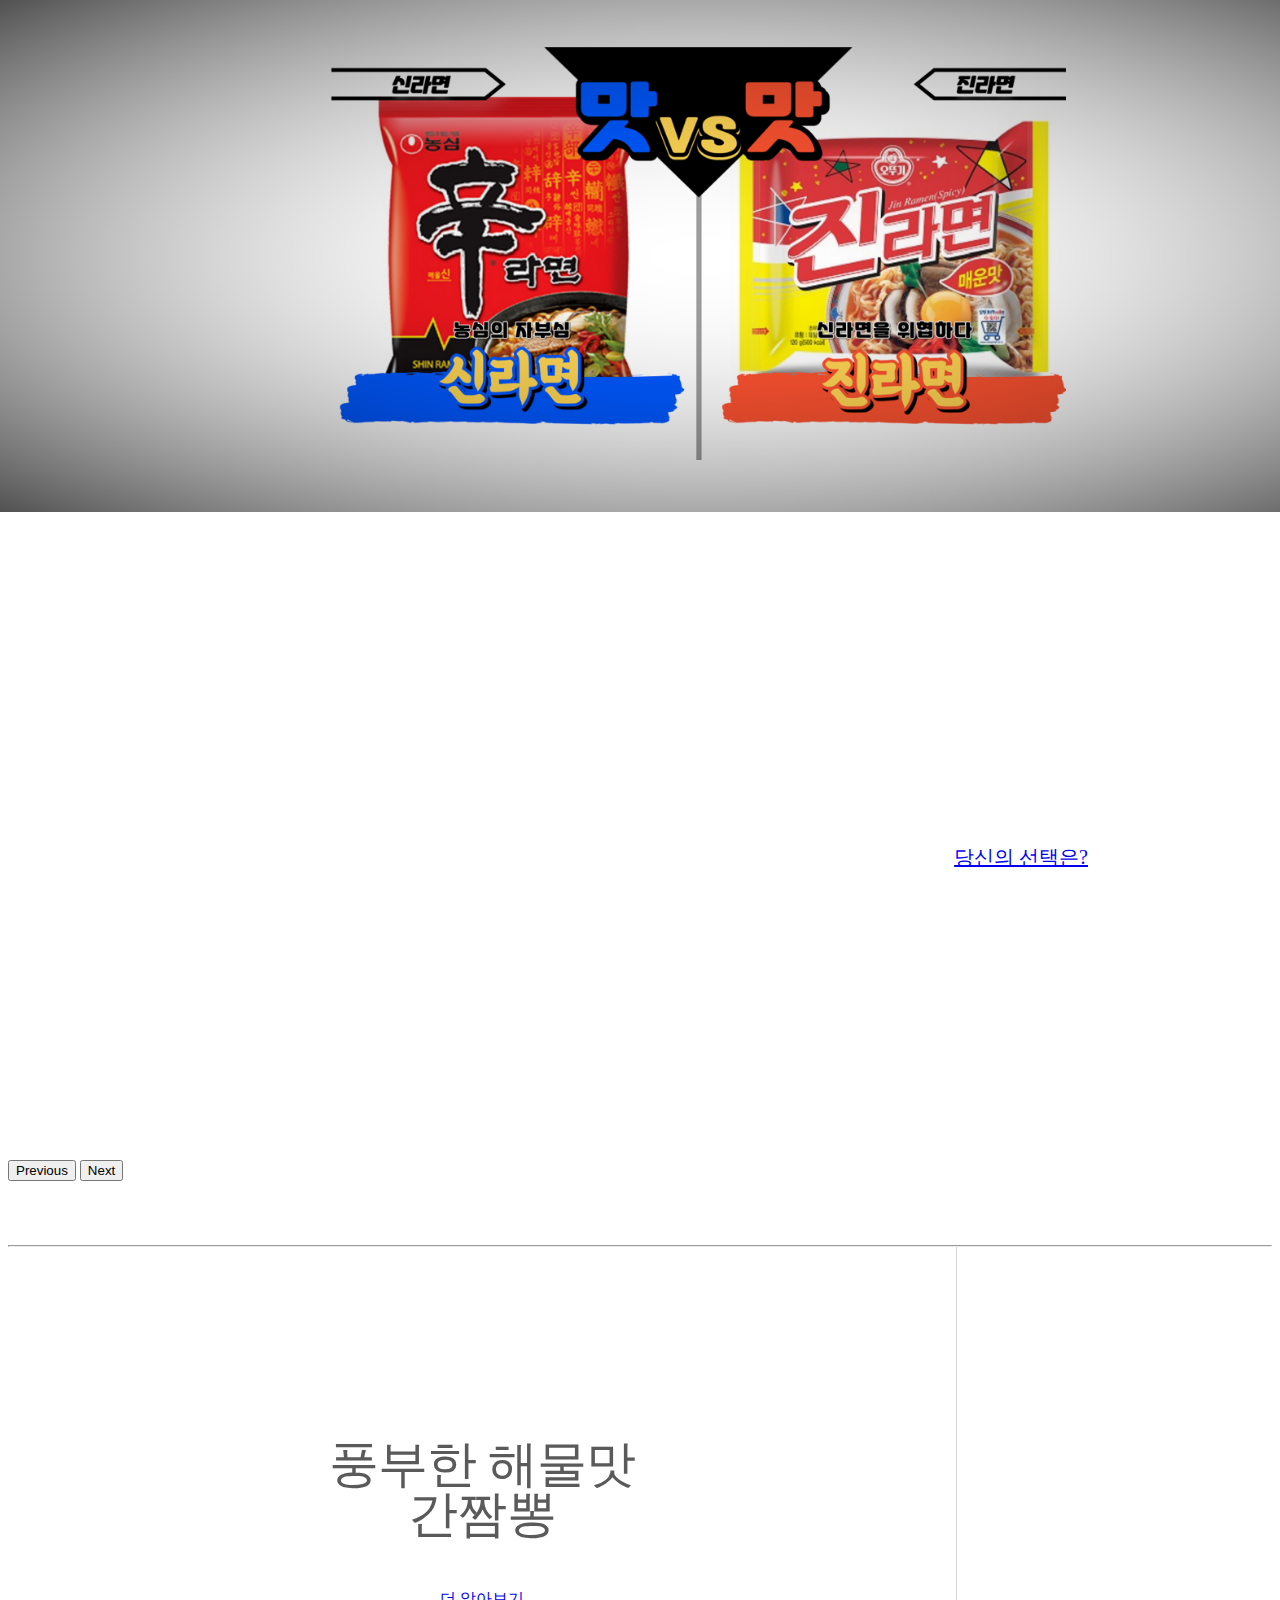
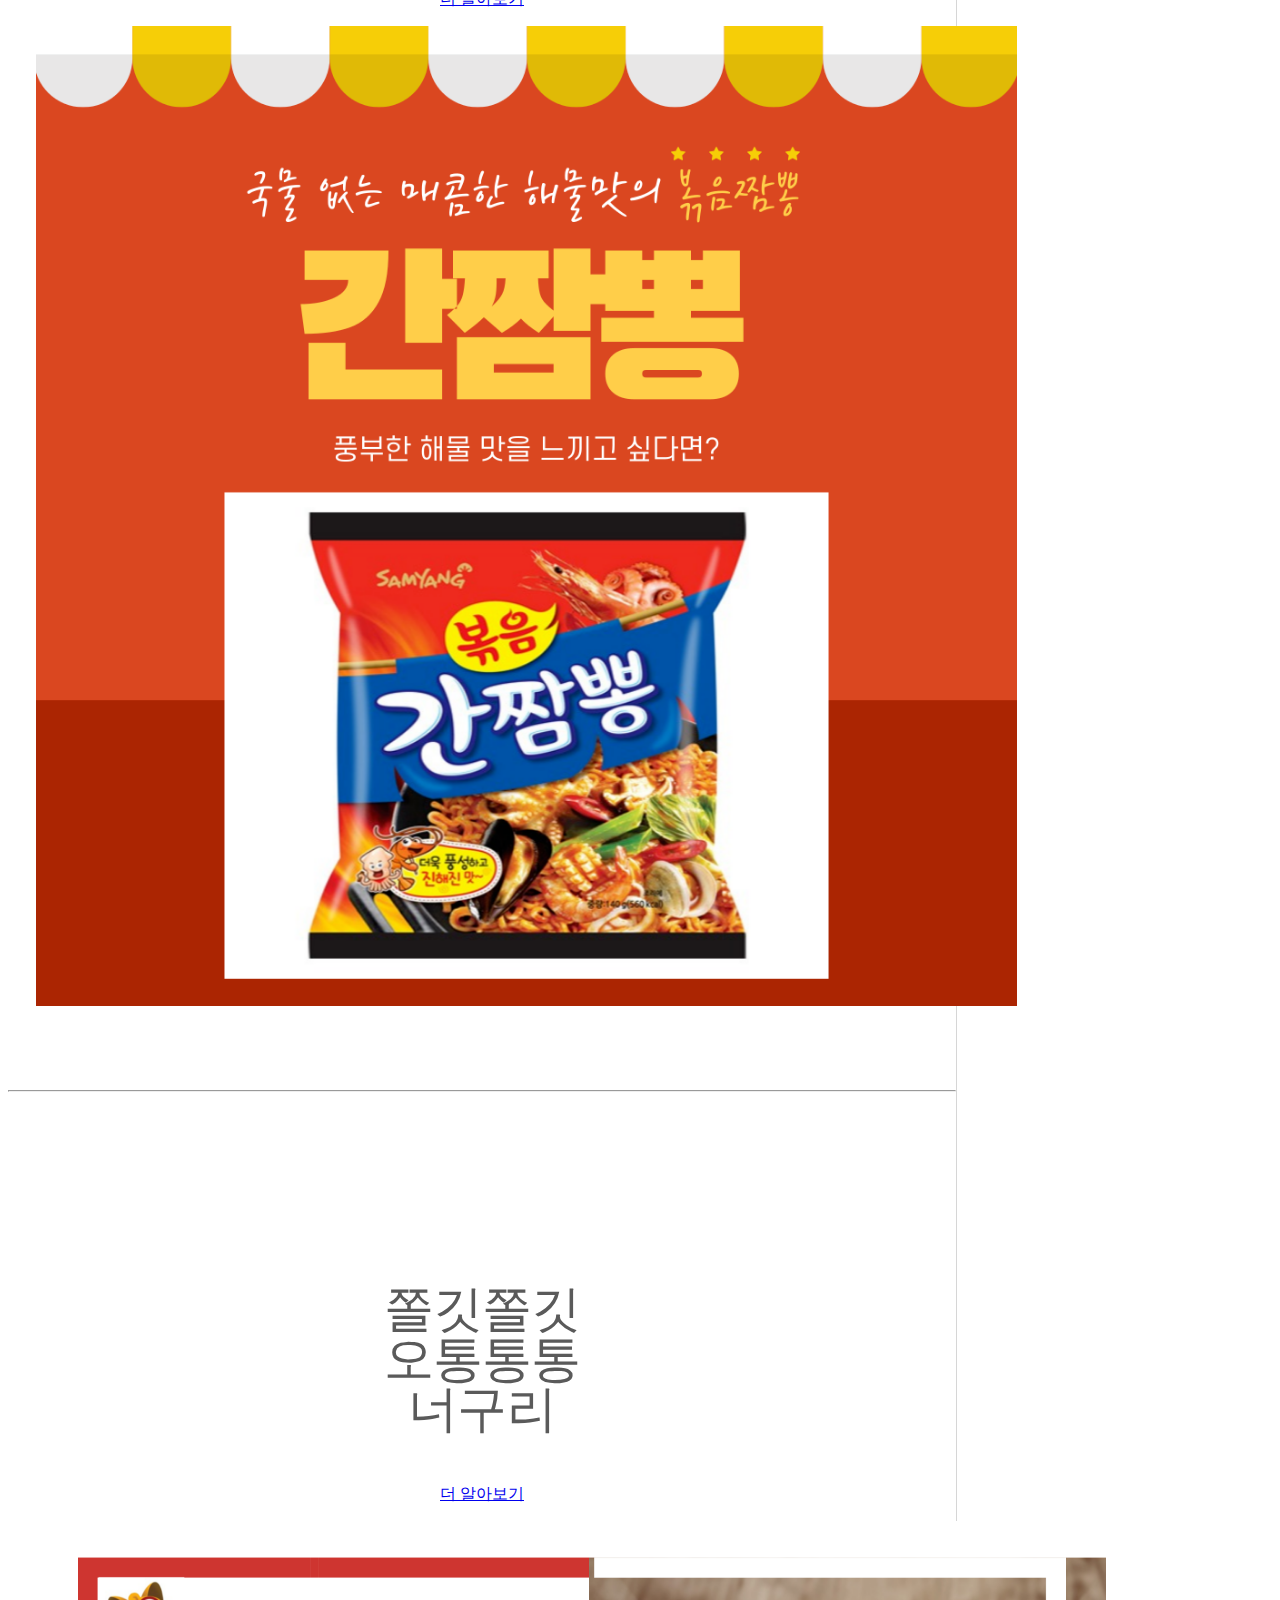
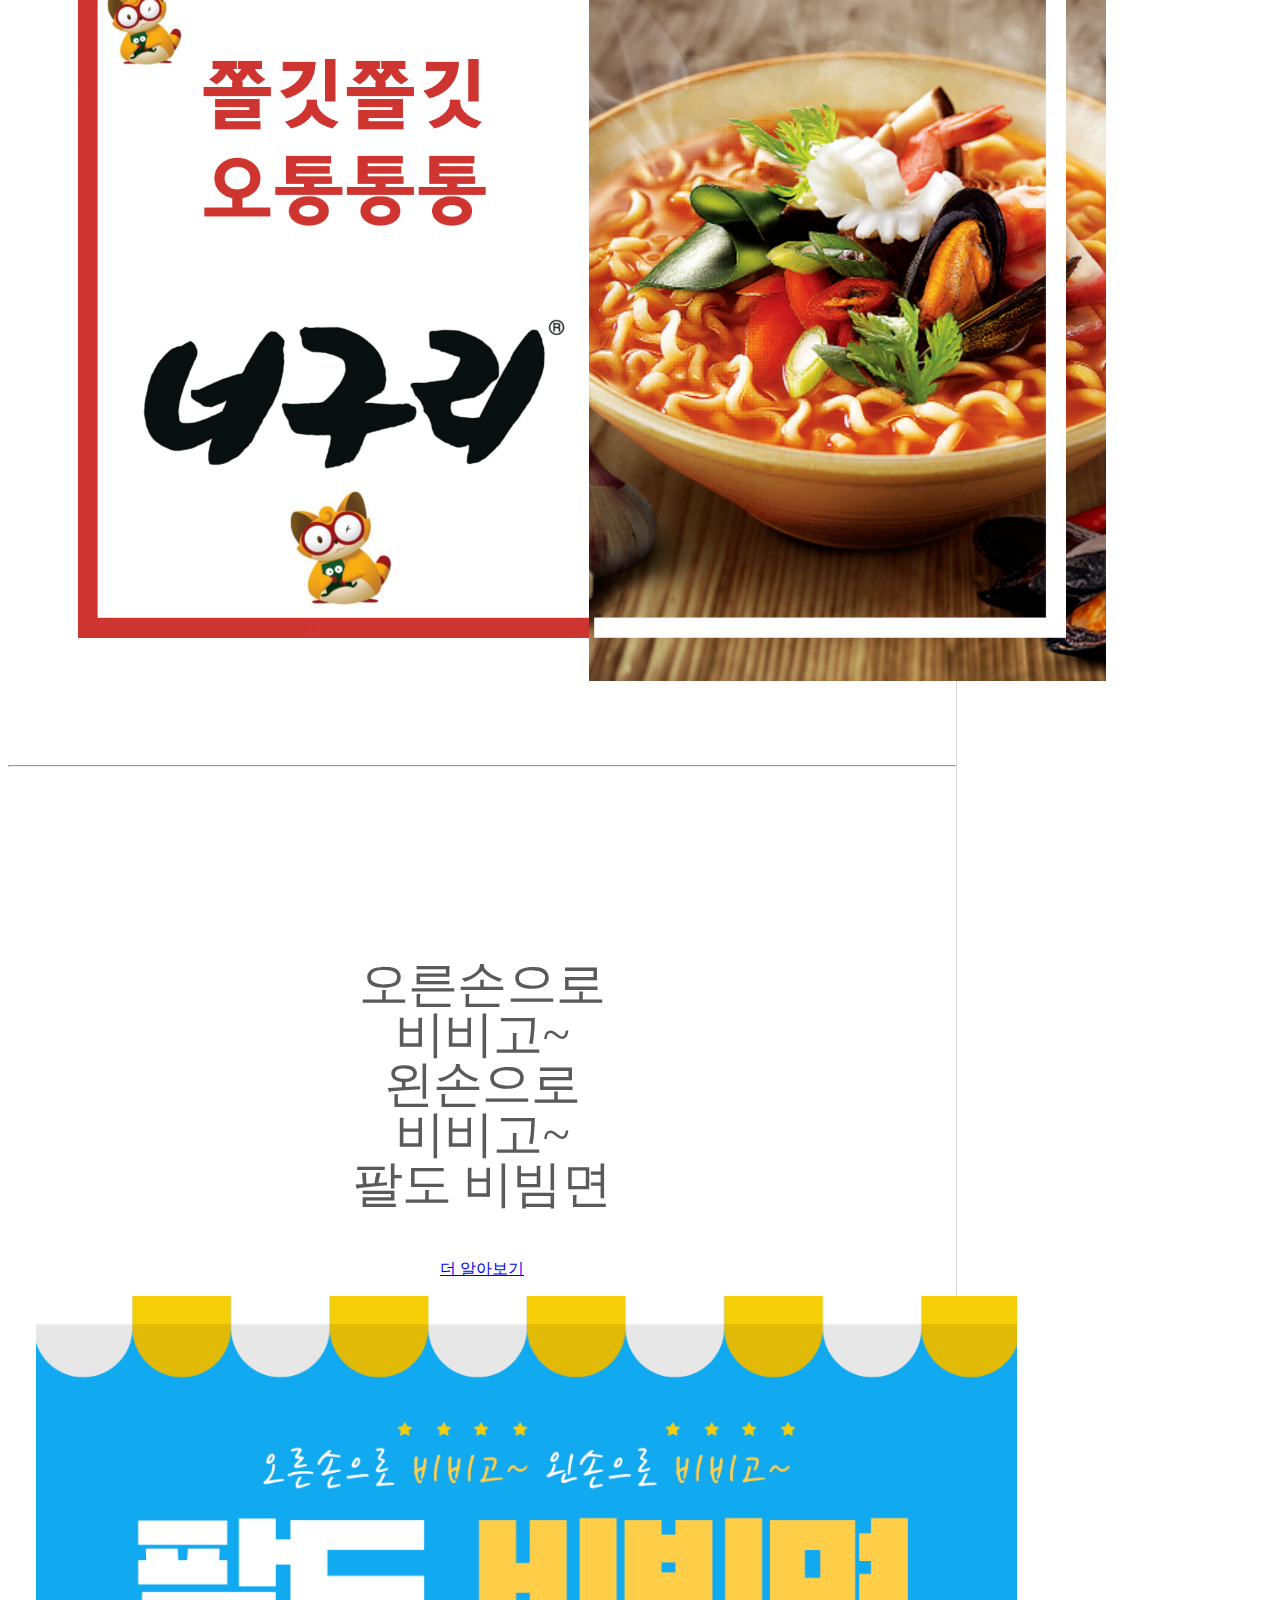
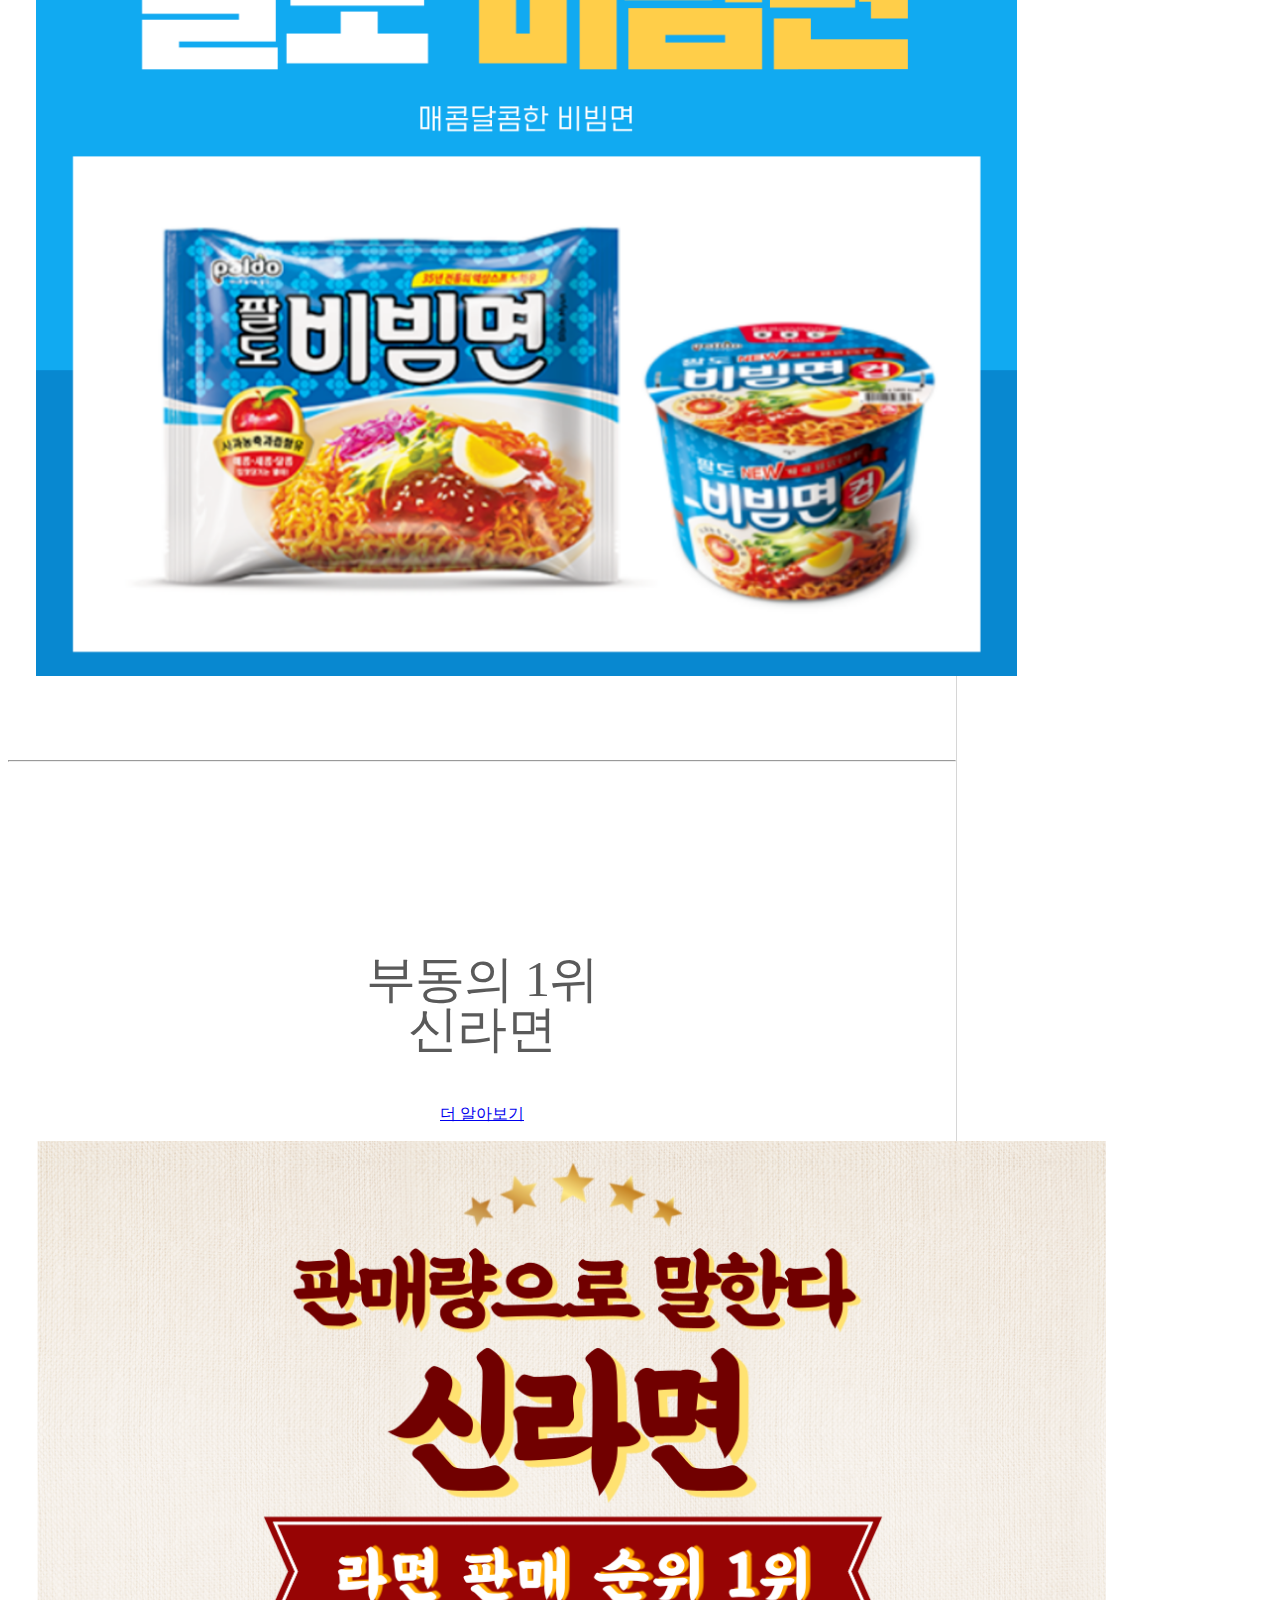
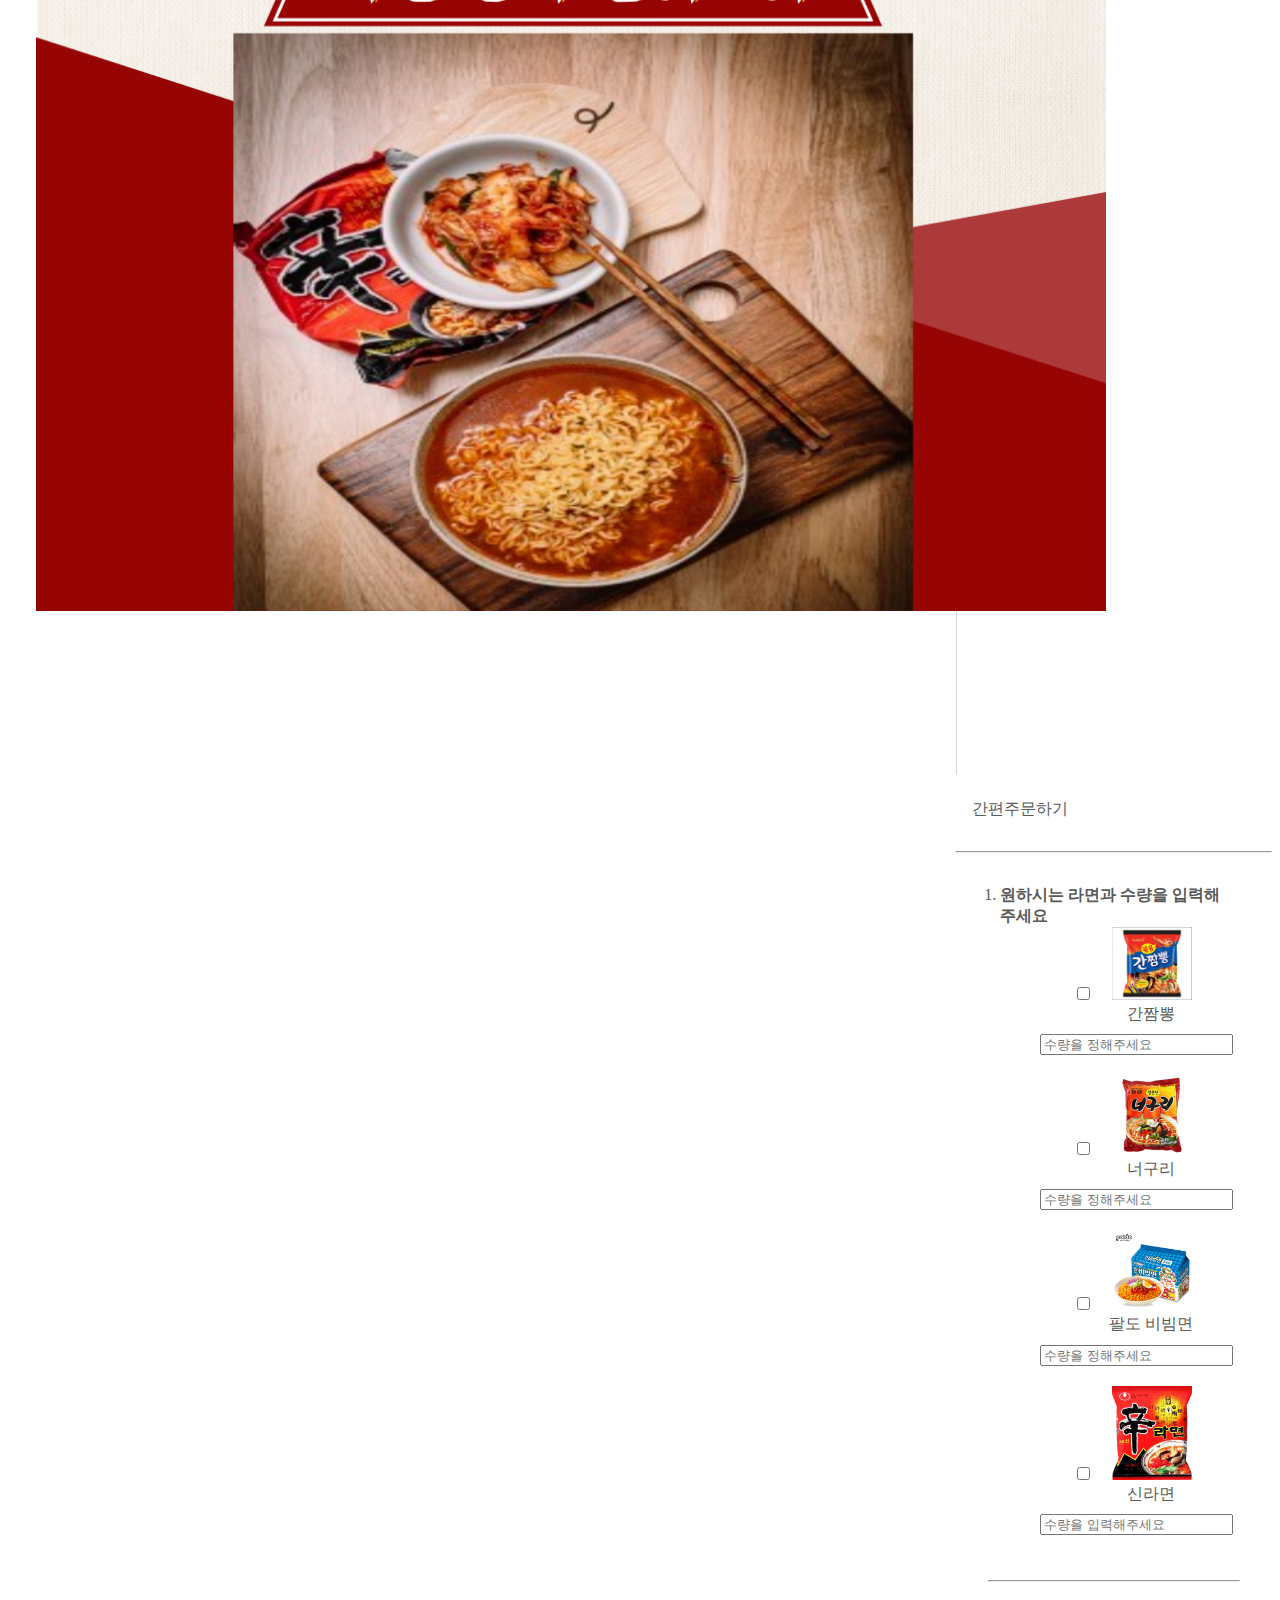
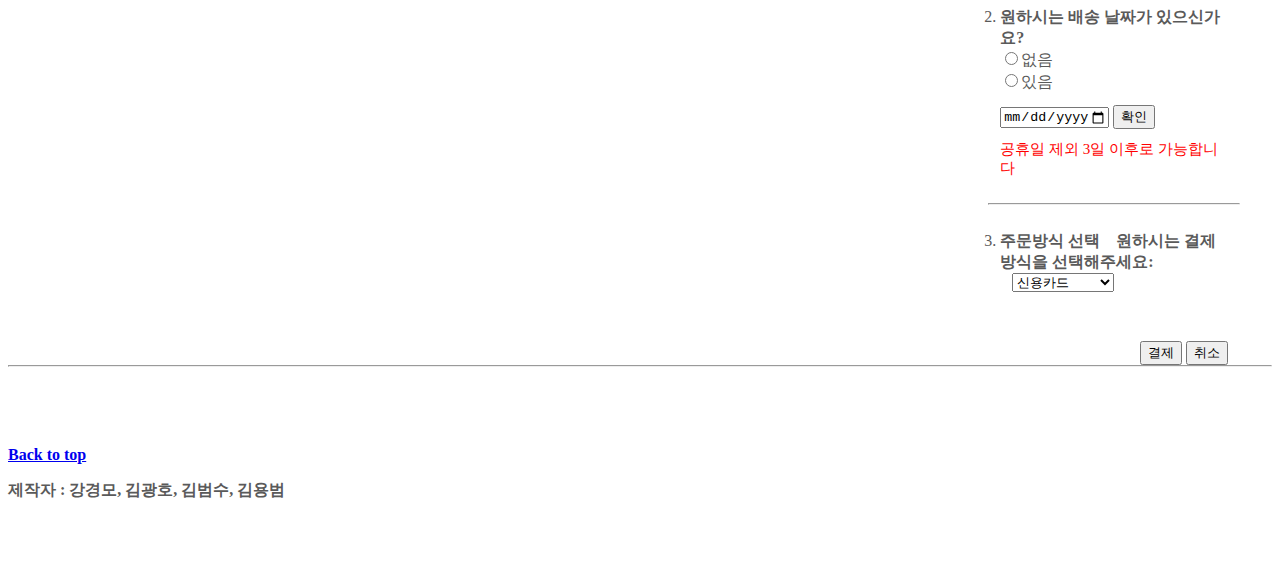
<file: 0721 첫프로젝트/index.html>
<!doctype html>
<html lang="en">

<head>
    <meta charset="utf-8">
    <meta name="viewport" content="width=device-width, initial-scale=1">
    <meta name="description" content="">
    <meta name="author" content="Mark Otto, Jacob Thornton, and Bootstrap contributors">
    <meta name="generator" content="Hugo 0.84.0">
    <title>4조 라면 소개 페이지</title>

    <link rel="canonical" href="https://getbootstrap.com/docs/5.0/examples/carousel/">

    <!-- Bootstrap core CSS -->
    <link rel="stylesheet" href="https://cdn.jsdelivr.net/npm/bootstrap@5.0.2/dist/css/bootstrap.min.css" integrity="sha384-EVSTQN3/azprG1Anm3QDgpJLIm9Nao0Yz1ztcQTwFspd3yD65VohhpuuCOmLASjC" crossorigin="anonymous">

    <style>
        .bd-placeholder-img {
            font-size: 1.125rem;
            text-anchor: middle;
            -webkit-user-select: none;
            -moz-user-select: none;
            user-select: none;
        }

        @media (min-width: 768px) {
            .bd-placeholder-img-lg {
                font-size: 3.5rem;
            }
        }
    </style>


    <!-- Custom styles for this template -->
    <link href="carousel.css" rel="stylesheet">
</head>

<body>

    <!-- 내비바 -->

    <header>
        <nav class="navbar navbar-expand-md navbar-dark fixed-top bg-dark">
            <div class="container-fluid">
                <!-- A-4조 로고 넣기 -->
                <a href="index.html"><img id="logo" src="logo.png" alt="" width="30px"></a>
                <a class="navbar-brand" href="index.html">A-4조</a>
                <button class="navbar-toggler" type="button" data-bs-toggle="collapse" data-bs-target="#navbarCollapse" aria-controls="navbarCollapse" aria-expanded="false" aria-label="Toggle navigation">
                    <span class="navbar-toggler-icon"></span>
                </button>
                <div class="collapse navbar-collapse" id="navbarCollapse">
                    <ul class="navbar-nav me-auto mb-2 mb-md-0">
                        <li class="nav-item">
                            <a class="nav-link active" aria-current="page" href="#"></a>
                        </li>
                        <li class="nav-item">
                            <a class="nav-link" href="#"></a>
                        </li>
                        <li class="nav-item">
                            <a class="nav-link disabled" href="#" tabindex="-1" aria-disabled="true"></a>
                        </li>
                    </ul>

                    <!-- 로그인 회원가입 페이지로 이동  -->

                    <ul id="login_SignUp" class="navbar-nav">
                        <li class="nav-item">
                            <a class="nav-link" aria-current="page" href="login.html">로그인</a>
                        </li>
                        <li class="nav-item">
                            <a class="nav-link" href="signup.html">회원가입</a>
                        </li>
                    </ul>
                </div>
            </div>
        </nav>
    </header>
    <!-- 메인페이지 시작  -->
    <main>

        <div id="myCarousel" class="carousel slide" data-bs-ride="carousel">
            <div class="carousel-indicators">
                <button type="button" data-bs-target="#myCarousel" data-bs-slide-to="0" class="active" aria-current="true" aria-label="Slide 1"></button>
                <button type="button" data-bs-target="#myCarousel" data-bs-slide-to="1" aria-label="Slide 2"></button>
            </div>

            <!-- 첫번째 배너 넣기 -->

            <div class="carousel-inner">
                <div class="carousel-item active">
                    <img src="baner.png" alt="baner">
                    <div class="container">
                        <div class="carousel-caption text-start">
                            <h1 id="baner">우리의 맛</h1>
                            <p id="baner">라면 소개</p>
                            <p><a class="btn btn-lg btn-primary" href="#">View Detail</a></p>
                        </div>
                    </div>
                </div>

                <!-- 두번째 배너 넣기 -->

                <div class="carousel-item">
                    <img src="baner2.png" alt="">

                    <div class="container">
                        <div class="carousel-caption text-end">
                            <p><a class="btn btn-lg btn-primary" href="#">당신의 선택은?</a></p>
                        </div>
                    </div>
                </div>
            </div>

            <!-- 배너 이동 버튼 -->

            <button class="carousel-control-prev" type="button" data-bs-target="#myCarousel" data-bs-slide="prev">
                <span class="carousel-control-prev-icon" aria-hidden="true"></span>
                <span class="visually-hidden">Previous</span>
            </button>
            <button class="carousel-control-next" type="button" data-bs-target="#myCarousel" data-bs-slide="next">
                <span class="carousel-control-next-icon" aria-hidden="true"></span>
                <span class="visually-hidden">Next</span>
            </button>
        </div>


        <!-- Marketing messaging and featurettes
  ================================================== -->
        <!-- Wrap the rest of the page in another container to center all the content. -->




        <!-- START THE FEATURETTES -->

        <!-- 메인페이지 시작  -->

        <hr class="featurette-divider">

        <!-- 간짬뽕 설명 페이지 -->

        <div>
            <section>
                <div id="section1" class="row featurette content">
                    <div class="col-md-7">
                        <h2 class="featurette-heading">풍부한 해물맛 <span class="text-muted"> <br>간짬뽕</span></h2>
                        <p><a class="btn btn-lg btn-primary" href="간짬뽕2.html">더 알아보기</a></p>
                    </div>
                    <div class="col-md-5">
                        <img id="a11" src="a11.png" alt="" width="110%">
                    </div>
                </div>

                <hr class="featurette-divider">

                <!-- 너구리 설명 페이지 -->

                <div id="section2" class="row featurette content">
                    <div class="col-md-7 order-md-2">
                        <h2 class="featurette-heading">쫄깃쫄깃<br> 오통통통 <span class="text-muted"><br>너구리</span></h2>
                        <p><a class="btn btn-lg btn-primary" href="너구리.html">더 알아보기</a></p>
                    </div>
                    <div class="col-md-5 order-md-1">
                        <img id="a11" src="a21.png" alt="" width="120%">

                    </div>
                </div>

                <hr class="featurette-divider">
                <!-- 팔도 비빔면 설명 페이지 -->
                <div id="section3" class="row featurette content">
                    <div class="col-md-7">
                        <h2 class="featurette-heading">오른손으로 <br>비비고~ <br>왼손으로<br> 비비고~ <span class="text-muted"><br>팔도 비빔면</span></h2>
                        <p><a class="btn btn-lg btn-primary" href="비빔면.html">더 알아보기</a></p>
                    </div>
                    <div class="col-md-5">
                        <img id="a11" src="a31.png" alt="" width="110%">

                    </div>
                </div>

                <hr class="featurette-divider">

                <!-- 신라면 설명 페이지 -->

                <div id="section4" class="row featurette content">
                    <div class="col-md-7 order-md-2">
                        <h2 class="featurette-heading">부동의 1위 <span class="text-muted"><br>신라면</span></h2>
                        <p><a class="btn btn-lg btn-primary" href="신라면.html">더 알아보기</a></p>
                    </div>
                    <div class="col-md-5 order-md-1">
                        <img id="a11" src="a41.png" alt="" width="120%">

                    </div>
                </div>

            </section>

            <!-- aside 간편주문 -->

            <aside>
                <form>
                    <div class="aside-content">
                        <div>
                            <p id="order-text">간편주문하기</p>
                        </div>

                        <hr class="aside-divider">

                        <ol>
                            <li class="aside-ol">
                                <b>원하시는 라면과 수량을 입력해주세요</b>
                                <ul>
                                    <li>
                                        <div class="check">
                                            <label for="a1"><input class="checkbox" type="checkbox" id="a1"><img class="ramen-image" id="a1" src="a1.png" alt="" width="80px"><div class="ramen_name">간짬뽕</div></label>
                                            <div class="number">
                                                <input type="number" name="number" value="" min:"1" max:"100" width="20px" placeholder="수량을 정해주세요">
                                            </div>
                                        </div>
                                    </li>
                                    <li>
                                        <div class="check">
                                            <label for="a2"><input class="checkbox" type="checkbox" id="a2"><img class="ramen-image" id="a2" src="a2.png" alt="" width="80px"><div class= "ramen_name">너구리</div></label>
                                            <div class="number">
                                                <input type="number" name="number" value="" min:"1" max:"100" width="20px" placeholder="수량을 정해주세요">
                                            </div>
                                        </div>
                                    </li>
                                    <li>
                                        <div class="check">
                                            <label for="a3"><input class="checkbox" type="checkbox" id="a3"><img class="ramen-image" id="a3" src="a3.png" alt="" width="80px"><div class="ramen_name">팔도 비빔면</div></label>
                                            <div class="number">
                                                <input type="number" name="number" value="" min:"1" max:"100" width="20px" placeholder="수량을 정해주세요">
                                            </div>
                                        </div>
                                    </li>
                                    <li>
                                        <div class="check">
                                            <label for="a4"><input class="checkbox" type="checkbox" id="a4"><img class="ramen-image" id="a4" src="a4.png" alt="" width="80px"><div class="ramen_name">신라면</div></label>
                                            <div class="number">
                                                <input type="number" name="number" value="" min-"1" max="100" width="20px" placeholder="수량을 입력해주세요">
                                            </div>
                                        </div>
                                    </li>
                                </ul>
                            </li>

                            <hr class="aside-divider">

                            <li class="aside-ol">
                                <b>원하시는 배송 날짜가 있으신가요?</b>
                                <div class="post">
                                    <label for="post1"><input id="post1" type="radio" name="checkdate">없음</label>
                                    <br>
                                    <label for="post2"><input id="post2" type="radio" name="checkdate">있음</label>
                                    <br>
                                    <input id="post2" type="date" name="date" value="date" min="2021-07-21" max="2022-01-01" required>
                                    <span class="validity"></span>
                                    <!-- 날짜 유효성 검사 실시 -->
                                    <input type="submit" value="확인">
                                    <div class="checkday">공휴일 제외 3일 이후로 가능합니다</div>
                                </div>
                            </li>

                            <hr class="aside-divider">

                            <li class="aside-ol">
                                <b>주문방식 선택<b>
                                <label for="pay">원하시는 결제방식을 선택해주세요:</label>
                                <select id="pay" name="pay">.
                                    <option value="creit">신용카드</option>
                                    <option value="account">무통장입금</option>
                                    <option value="easypay">간편결제</option>
                                </select>
                                <div class="submit">
                                    <input type="submit" value="결제">
                                    <input type="submit" value="취소">
                                </div>
                            </li>
                        </ol>
                    </div>
                </form>
            </aside>
        </div>

        <hr id="footer-divider" class="featurette-divider">

        <!-- /END THE FEATURETTES -->
        <!-- /.container -->


        <!-- FOOTER -->
        <footer class="container">
            <p class="float-end"><a href="#">Back to top</a></p>
            <p>제작자 : 강경모, 김광호, 김범수, 김용범</p>
        </footer>
    </main>

    <script src="https://cdn.jsdelivr.net/npm/bootstrap@5.0.2/dist/js/bootstrap.min.js" integrity="sha384-cVKIPhGWiC2Al4u+LWgxfKTRIcfu0JTxR+EQDz/bgldoEyl4H0zUF0QKbrJ0EcQF" crossorigin="anonymous"></script>



</body>

</html>
</file>
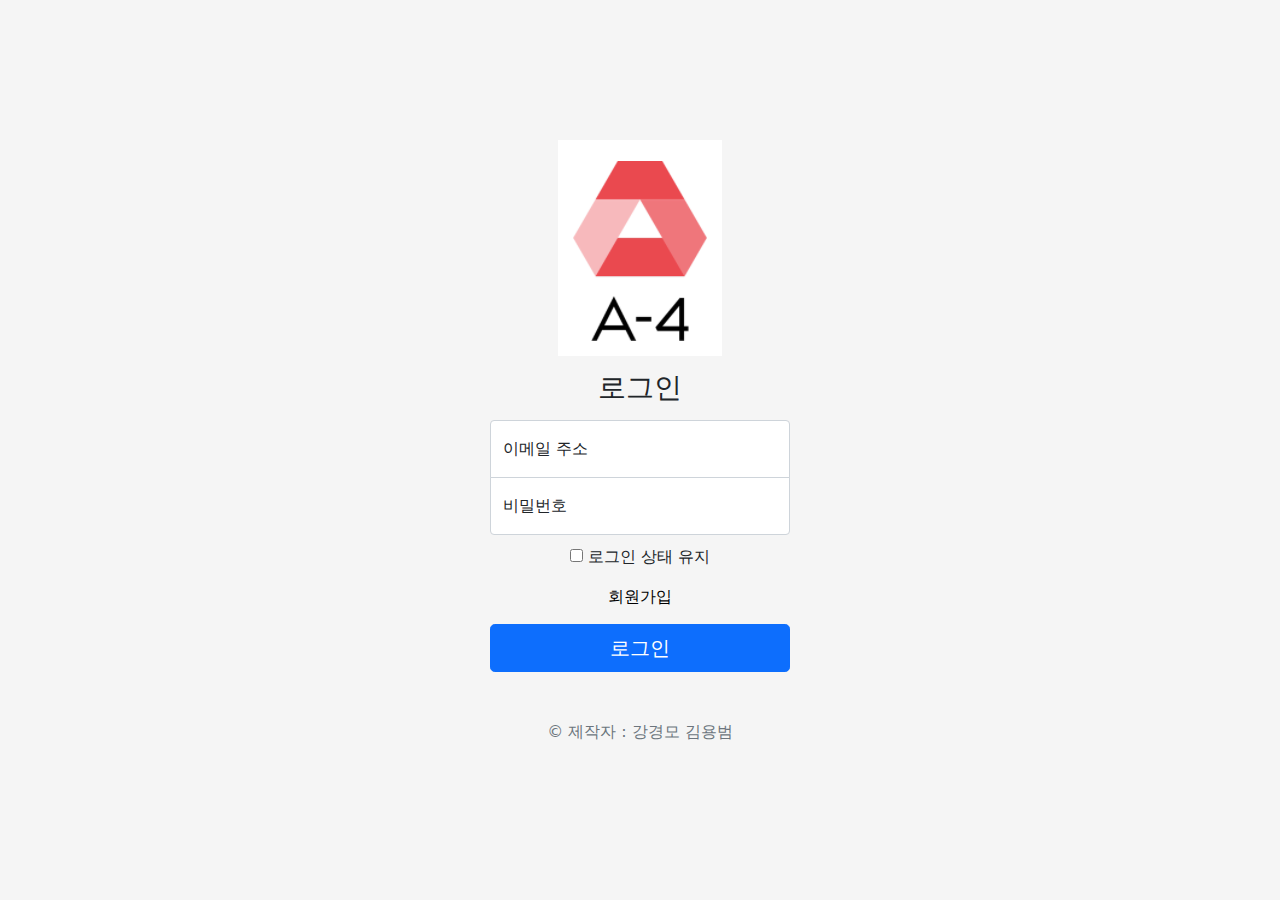
<file: 0721 첫프로젝트/login.html>
<!doctype html>
<html lang="en">
  <head>
    <meta charset="utf-8">
    <meta name="viewport" content="width=device-width, initial-scale=1">
    <meta name="description" content="">
    <meta name="author" content="Mark Otto, Jacob Thornton, and Bootstrap contributors">
    <meta name="generator" content="Hugo 0.84.0">
    <title>A-4 로그인</title>

    <link rel="canonical" href="https://getbootstrap.com/docs/5.0/examples/sign-in/">



    <!-- Bootstrap core CSS -->
<link href="bootstrap.min.css" rel="stylesheet">

    <style>
      .bd-placeholder-img {
        font-size: 1.125rem;
        text-anchor: middle;
        -webkit-user-select: none;
        -moz-user-select: none;
        user-select: none;
      }

      @media (min-width: 768px) {
        .bd-placeholder-img-lg {
          font-size: 3.5rem;
        }
      }
    </style>


    <!-- Custom styles for this template -->
    <link href="login.css" rel="stylesheet">
    <script src="login.js"></script>
  </head>
  <body class="text-center">

<main class="form-signin">
    <a href="index.html"><img id="logo" src="logo.png" alt="logo"></a>
  <form>
    <h1 class="h3 mb-3 fw-normal">로그인</h1>

    <div class="form-floating">
      <input type="email" class="form-control" id="email" placeholder="name@example.com">
      <label for="floatingInput">이메일 주소</label>
    </div>
    <div class="form-floating">
      <input type="password" class="form-control" id="password" placeholder="Password">
      <label for="floatingPassword">비밀번호</label>
    </div>

    <div class="checkbox mb-3">
      <label>
        <input type="checkbox" value="remember-me"> 로그인 상태 유지
      </label>
    </div>
    <a id="signUpLink" href="signup.html">회원가입</a>
    <button id="loginBtn" class="w-100 btn btn-lg btn-primary" type="button" onclick="submitData()">로그인</button>
    <p class="mt-5 mb-3 text-muted">&copy; 제작자 : 강경모 김용범</p>
  </form>
</main>



  </body>
</html>
</file>
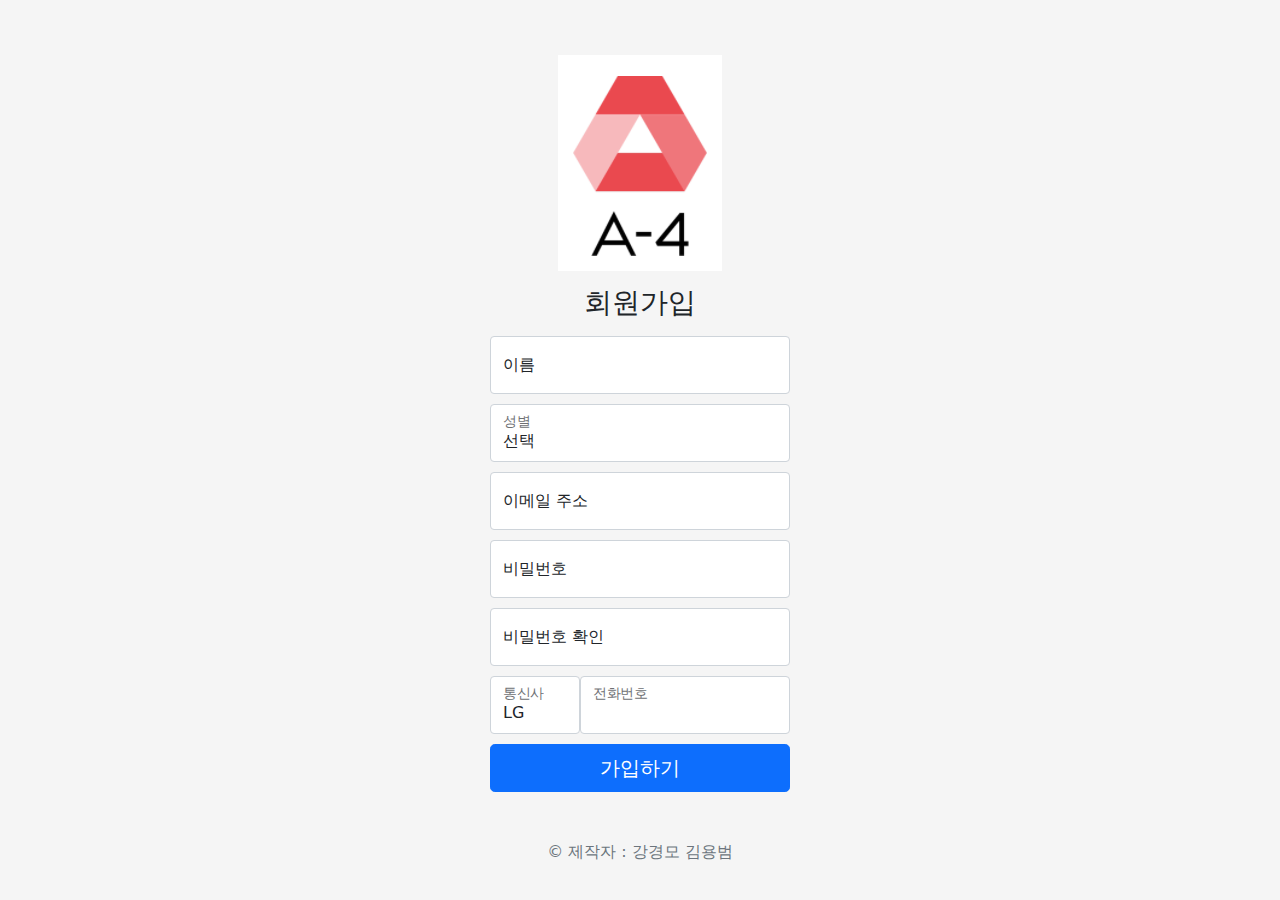
<file: 0721 첫프로젝트/signup.html>
<!doctype html>
<html lang="en">

<head>
  <meta charset="utf-8">
  <meta name="viewport" content="width=device-width, initial-scale=1">
  <meta name="description" content="">
  <meta name="author" content="Mark Otto, Jacob Thornton, and Bootstrap contributors">
  <meta name="generator" content="Hugo 0.84.0">

  <title>A-4 회원가입</title>

  <link rel="canonical" href="https://getbootstrap.com/docs/5.0/examples/sign-in/">



  <!-- Bootstrap core CSS -->
  <link href="bootstrap.min.css" rel="stylesheet">

  <style>
    .bd-placeholder-img {
      font-size: 1.125rem;
      text-anchor: middle;
      -webkit-user-select: none;
      -moz-user-select: none;
      user-select: none;
    }

    @media (min-width: 768px) {
      .bd-placeholder-img-lg {
        font-size: 3.5rem;
      }
    }
  </style>


  <!-- Custom styles for this template -->
  <link href="signup.css" rel="stylesheet">
  <script src="signup.js"></script>
</head>

<body class="text-center">

  <main class="form-signup">

    <!-- A4조 로고 -->

    <a href="index.html"><img id="logo" src="logo.png" alt="logo"></a>
    <form name="signup_form" id="signup_form">
      
      <h1 class="h3 mb-3 fw-normal">회원가입</h1>

      <!-- 이름 입력 -->

      <div class="form-floating">
        <input type="text" class="form-control" id="name" placeholder="name">
        <label for="Name">이름</label>
      </div>

      <!-- 성별 선택 -->

      <div class="form-floating">
        <select class="form-control" name="gender" id="gender">
          <option class="form-control" value="select" selected disabled>선택</option>
          <option class="form-control" id="male" value="male">남자</option>
          <option class="form-control" id="female" value="female">여자</option>
        </select>
        <label for="gender">성별</label>
      </div>

      <!-- 이메일 입력 -->

      <div class="form-floating">
        <input type="email" class="form-control" id="email" placeholder="name@example.com">
        <label for="email">이메일 주소</label>
      </div>

      <!-- 비밀번호 입력 -->

      <div class="form-floating">
        <input type="password" class="form-control" id="password" placeholder="Password">
        <label for="password">비밀번호</label>
      </div>

      <!-- 비밀번호 확인 -->

      <div class="form-floating">
        <input type="password" class="form-control" id="confirmPassword" placeholder="Confirm Password">
        <label for="confirmPassword">비밀번호 확인</label>
      </div>

      <!-- 휴대전화 정보 입력 -->

      <div class="form-floating">
        <select class="form-control" name="mobile-carrier" id="mobile-carrier">
          <option class="form-control" value="LG">LG</option>
          <option class="form-control" value="SKT">SKT</option>
          <option class="form-control" value="KT">KT</option>
          <option class="form-control" value="MVNO">알뜰폰</option>
        </select>
        <label for="floatingInputMobileCarrier">통신사</label>
        <input type="tel" class="form-control" id="mobile" placeholder="Tel">
        <label class="floatingTel" for="mobile">전화번호</label>
      </div>

      <!-- 가입하기 버튼 -->

      <button class="w-100 btn btn-lg btn-primary" type="button" onclick="submitData()">가입하기</button>

      <!-- footer -->

      <footer>
        <p class="mt-5 mb-3 text-muted">&copy; 제작자 : 강경모 김용범</p>
      </footer>
    </form>
  </main>



</body>

</html>
</file>
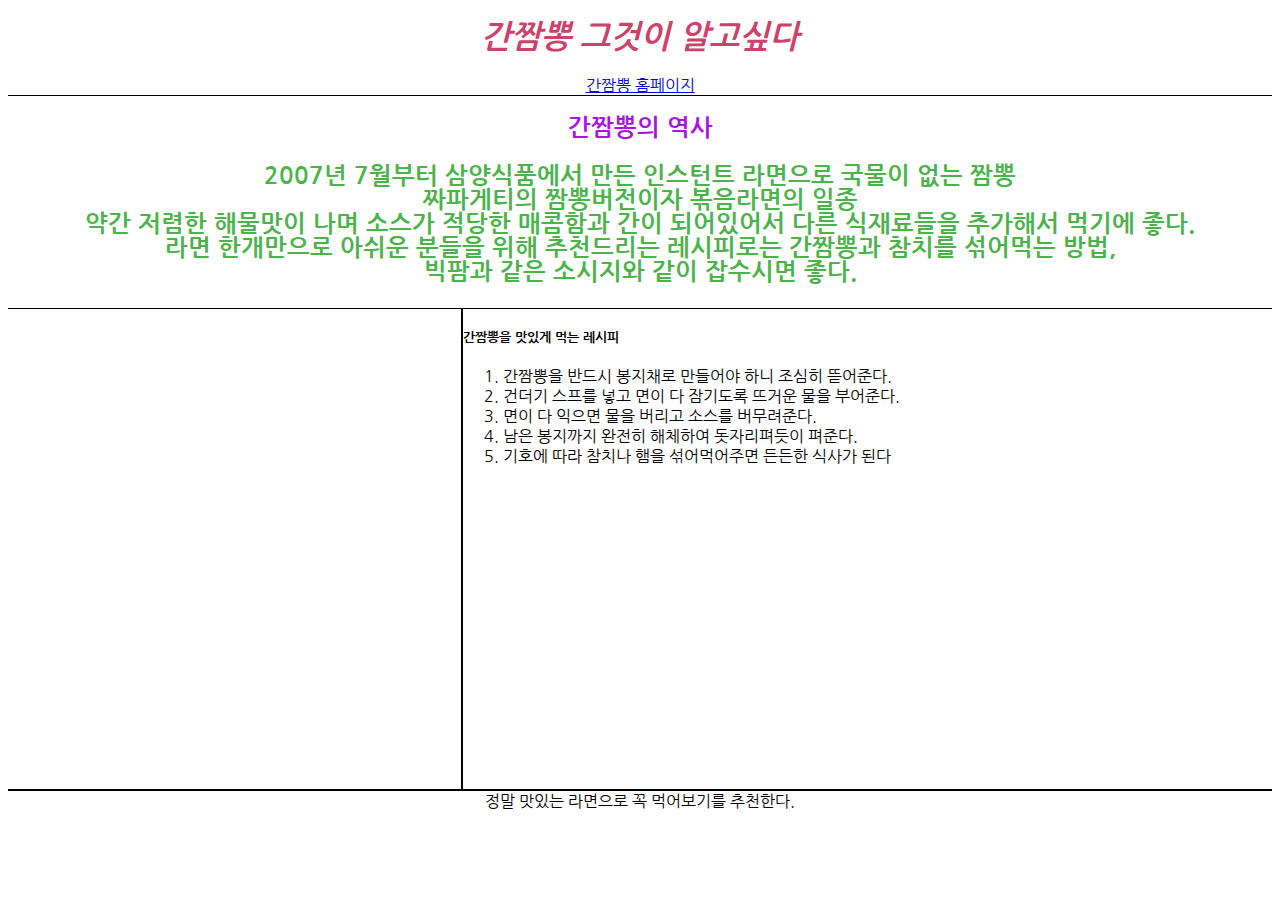
<file: 0721 첫프로젝트/간짬뽕.html>
<!DOCTYPE html>
<html lang="en">
<head>
    <meta charset="UTF-8">
    <meta name="viewport" content="width=device-width, initial-scale=1.0">
    <meta http-equiv="X-UA-Compatible" content="ie=edge">
    <title>간짬뽕</title>
    <link rel="stylesheet" href="간짬뽕.css">
    <link href="https://fonts.googleapis.com/css2?family=Nanum+Gothic&display=swap" rel="stylesheet">
</head>

<body>
<header>
    <h1><i>간짬뽕 그것이 알고싶다</i></h1>
    <a href="https://www.samyangfoods.com/kor/brand/view.do?pageIndex=5&pageUnit=10&searchCateCd1=45&searchCateCd2=&searchNewUseYn=&seq=134" target="_blank" class="homepage">간짬뽕 홈페이지</a>
</header>
<nav>
    <h2>간짬뽕의 역사<h2>
    <p>2007년 7월부터 삼양식품에서 만든 인스턴트 라면으로 국물이 없는 짬뽕<br>
        짜파게티의 짬뽕버전이자 볶음라면의 일종<br>
        약간 저렴한 해물맛이 나며 소스가 적당한 매콤함과 간이 되어있어서 다른 식재료들을 추가해서 먹기에 좋다.<br>
        라면 한개만으로 아쉬운 분들을 위해 추천드리는 레시피로는 간짬뽕과 참치를 섞어먹는 방법,<br>
        빅팜과 같은 소시지와 같이 잡수시면 좋다.</p>
</nav>
<article>
    <iframe width="560" height="315" src="https://www.youtube.com/embed/6qtzEzx_2cI"
    title="YouTube video player" frameborder="0" allow="accelerometer; autoplay; clipboard-write; encrypted-media; gyroscope; picture-in-picture" allowfullscreen>
    </iframe>
</article>
<aside>
    <h5>간짬뽕을 맛있게 먹는 레시피</h5>
    <ol>
        <li>간짬뽕을 반드시 봉지채로 만들어야 하니 조심히 뜯어준다.</li>
        <li>건더기 스프를 넣고 면이 다 잠기도록 뜨거운 물을 부어준다.</li>
        <li>면이 다 익으면 물을 버리고 소스를 버무려준다.</li>
        <li>남은 봉지까지 완전히 해체하여 돗자리펴듯이 펴준다.</li>
        <li>기호에 따라 참치나 햄을 섞어먹어주면 든든한 식사가 된다</li>
    </ol>
</aside>
<footer>
    <p>정말 맛있는 라면으로 꼭 먹어보기를 추천한다.</p>
</footer>
</body>
</html>
</file>
<file: 0721 첫프로젝트/carousel.css>
/* GLOBAL STYLES
-------------------------------------------------- */
/* Padding below the footer and lighter body text */

body {
  padding-top: 3rem;
  padding-bottom: 3rem;
  color: #5a5a5a;
}

/* CUSTOMIZE THE CAROUSEL
-------------------------------------------------- */

/* Carousel base class */
.carousel {
  margin-bottom: 4rem;
}
/* Since positioning the image, we need to help out the caption */
.carousel-caption {
  bottom: 3rem;
  z-index: 10;
}

/* Declare heights because of positioning of img element */
.carousel-item {
  height: 32rem;
}
.carousel-item > img {
  position: absolute;
  top: 0;
  left: 0;
  min-width: 100%;
  height: 32rem;
}

/* MARKETING CONTENT
-------------------------------------------------- */

/* Center align the text within the three columns below the carousel */
.marketing .col-lg-4 {
  margin-bottom: 1.5rem;
  text-align: center;
}
.marketing h2 {
  font-weight: 400;
}
/* rtl:begin:ignore */
.marketing .col-lg-4 p {
  margin-right: 0.75rem;
  margin-left: 0.75rem;
}
/* rtl:end:ignore */

/* Featurettes
------------------------- */

/* .featurette-divider {
  margin: 5rem 0; Space out the Bootstrap <hr> more
} */

/* Thin out the marketing headings */
.featurette-heading {
  font-weight: 300;
  line-height: 1;
  /* rtl:remove */
  letter-spacing: -0.05rem;
  margin-bottom: 50px;
}

/* RESPONSIVE CSS
-------------------------------------------------- */

@media (min-width: 40em) {
  /* Bump up size of carousel content */
  .carousel-caption p {
    margin-bottom: 1.25rem;
    font-size: 1.25rem;
    line-height: 1.4;
  }

  .featurette-heading {
    font-size: 50px;
  }
}

@media (min-width: 62em) {
  .featurette-heading {
    margin-top: 7rem;
  }
}

.featurette {
  text-align: center;
  margin-right: 3%;
  margin-left: 3%;
  padding: 5rem 0;
}

#login_SignUp {
  float: right;
  margin-right: 1.5%;
}

aside {
  padding-left: 0%;
  padding-right: 0%;
  width: 25%;
  float: right;
}
.check {
  display: inline-block;
  text-align: center;
}

.submit {
  float: right;
  margin-top: 30%;
}

footer {
  padding-top: 5%;
  clear: both;
}
.check {
  margin-bottom: 20px;
}

.checkday {
  font-size: 15px;
  color: red;
}
#logo {
  margin-right: 10px;
  display: inline-block;
}

.featurette {
  text-align: center;
  margin-right: 3%;
  margin-left: 3%;
}

#login_SignUp {
  float: right;
  margin-right: 1.5%;
}

section {
  width: 75%;
  float: left;
  border-right: 1px solid #d6d6d6;
}

.aside-content {
  padding: 0;
  margin: 1.5rem 0;
}

.container {
  padding-top: 5%;
  clear: both;
}

#section4 {
  margin-bottom: 5rem;
}

#footer-divider {
  clear: both;
}

.featurette-divider {
  margin: 0%;
}

#order-text {
  margin-top: 1.5rem;
  padding: 0 1rem;
}

.ramen-image {
  padding-left: 10%;
}

ol {
  padding-left: 10%;
  padding-right: 10%;
}

#a11 {
  padding-right: 40px;
}

.baner {
  color: black;
}

.text-end {
  position: absolute;
  right: 15%;
  bottom: 1%;
}

.number > input,
.post > .date {
  width: 100%;
}

.number > input,
.post > input,
.checkday {
  margin-top: 5%;
}
label[for="pay"] {
  margin: 0 0 5% 5%;
}
select[id="pay"] {
  margin: 0 0 0 5%;
}

ul {
  list-style: none;
}

ol > li {
  margin: 0 5% 0 5%;
}

select[id="pay"] {
  width: 45%;
}

.post > .date {
  width: 63%;
}
#baner {
  color: black;
}
.asidetitle {
  margin-bottom: 30px;
}

.aside-divider {
  margin-top: 10%;
  margin-bottom: 10%;
}

.ramen_name {
  margin-left: 10%;
  width: 100%;
}
</file>
<file: 0721 첫프로젝트/login.css>
html,
body {
  height: 100%;
}

body {
  display: flex;
  align-items: center;
  padding-top: 40px;
  padding-bottom: 40px;
  background-color: #f5f5f5;
}

.form-signin {
  width: 100%;
  max-width: 330px;
  padding: 15px;
  margin: auto;
}

.form-signin .checkbox {
  font-weight: 400;
}

.form-signin .form-floating:focus-within {
  z-index: 2;
}

.form-signin input[type="email"] {
  margin-bottom: -1px;
  border-bottom-right-radius: 0;
  border-bottom-left-radius: 0;
}

.form-signin input[type="password"] {
  margin-bottom: 10px;
  border-top-left-radius: 0;
  border-top-right-radius: 0;
}

a{
  text-decoration: none;
}

#logo{
  margin-bottom: 5%;
}

#loginBtn{
  margin-top: 5%;
}

#signUpLink{
  color:black;
}
</file>
<file: 0721 첫프로젝트/signup.css>
html,
body {
  height: 100%;
}

body {
  display: flex;
  align-items: center;
  padding-top: 40px;
  padding-bottom: 40px;
  background-color: #f5f5f5;
}

.form-signup {
  width: 100%;
  max-width: 330px;
  padding: 15px;
  margin: auto;
}

.form-signin .checkbox {
  font-weight: 400;
}

.form-signin .form-floating:focus-within {
  z-index: 2;
}

.form-signin input[type="email"] {
  margin-bottom: -1px;
  border-bottom-right-radius: 0;
  border-bottom-left-radius: 0;
}

.form-signin input[type="password"] {
  /* margin-bottom: 10px; */
  border-top-left-radius: 0;
  border-top-right-radius: 0;
}

.form-control{
  margin-bottom: 0%;
}
.floatingTel{
  margin-left: 30%;
}

#mobile{
  width: 70%;
  float: right;
  margin-bottom: 10px;
}

#mobile-carrier{
  width: 30%;
  float: left;
}

a{
  text-decoration: none;
}

.form-floating{
  margin-bottom: 10px;
}

#logo{
  margin-bottom: 5%;
}
</file>
<file: 0721 첫프로젝트/간짬뽕.css>
*{
    font-family: 'Nanum Gothic', sans-serif;
}

h1 {
    color: #CD426B;
}

h2 {
    color: #A814E7;
    font-size: : 50px;
}

p {
    color: 	#4AB34A;
}

header{
    text-align: center;
    border-bottom: 1px solid black;
}

nav{
    text-align: center;
    border-bottom: 1px solid black;
}

article {
    height : 30em;
    width : 35%;
    display: inline-block;
    text-align: center;

}

iframe {
    display: inline-block;
    margin-top: 80px;
    width:70%;
    height:70%;
}

aside {
    height: 30em;
    width: 64%;
    border-left: 2px solid black;
    float: right;
}

footer p {
    text-align: center;
    color: black;
    border-top: 2px solid black;
    margin: 0px;
}
</file>
